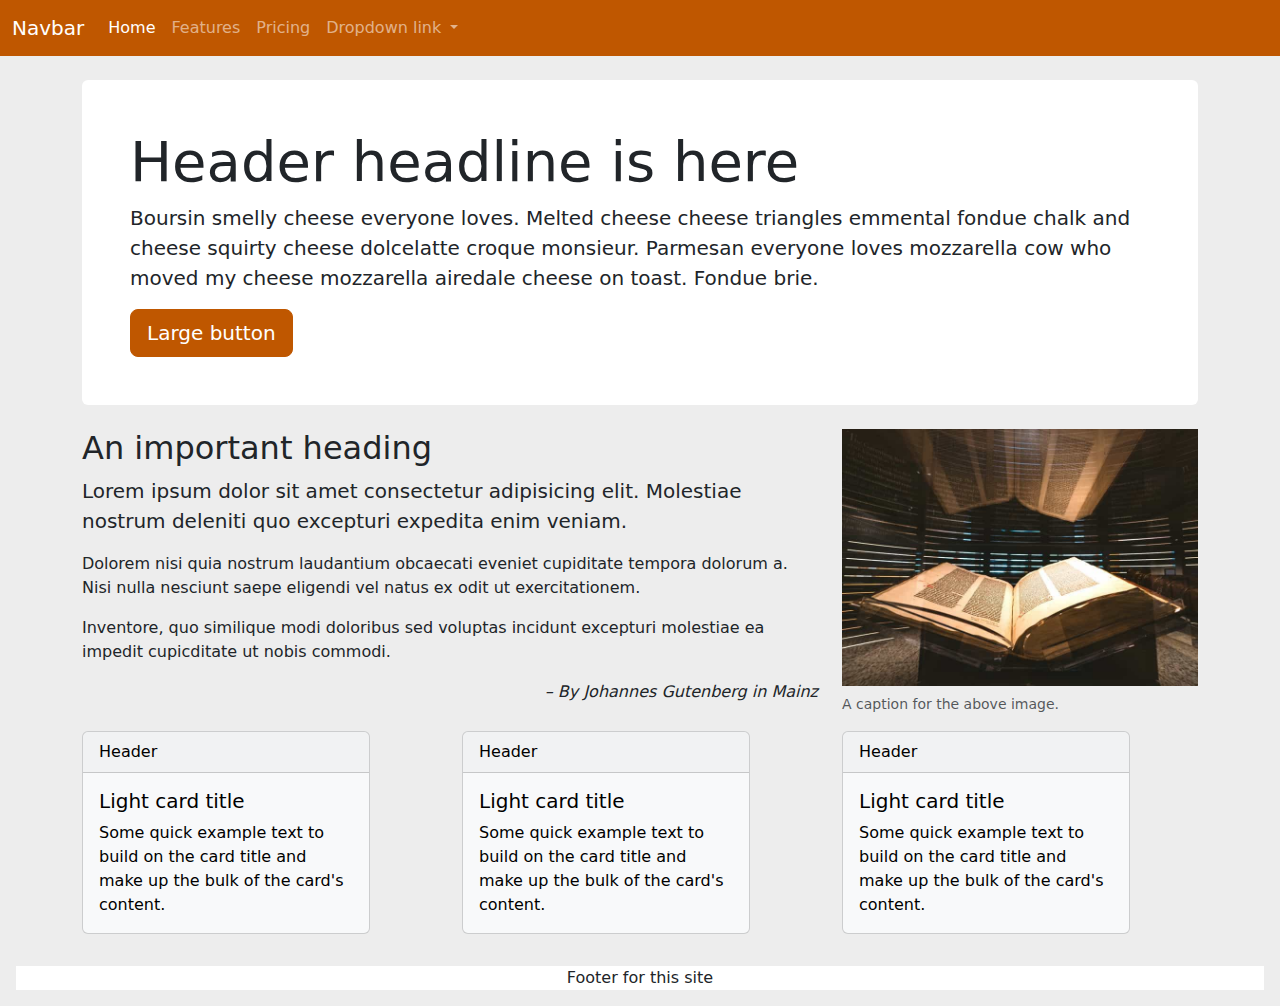
<file: docs/index.html>
<!DOCTYPE html>
<html class="no-js" lang="en">
<head>
  <title>Bootstrap 5 Layout</title>
  <meta http-equiv="x-ua-compatible" content="ie=edge">
  <meta name="viewport" content="width=device-width, initial-scale=1.0" />
  <link rel="stylesheet" href="css/styles.css">
</head>

<body>

  <nav class="navbar navbar-expand-lg bg-primary" data-bs-theme="dark">
    <div class="container-fluid">

      <a class="navbar-brand" href="#">Navbar</a>
        <button class="navbar-toggler" type="button" data-bs-toggle="collapse" data-bs-target="#navbarNavDropdown" aria-controls="navbarNavDropdown" aria-expanded="false" aria-label="Toggle navigation">
        <span class="navbar-toggler-icon"></span>
        </button>

      <div class="collapse navbar-collapse" id="navbarNavDropdown">
        <ul class="navbar-nav">
          <li class="nav-item">
            <a class="nav-link active" aria-current="page" href="#">Home</a>
          </li>
          <li class="nav-item">
            <a class="nav-link" href="#">Features</a>
          </li>
          <li class="nav-item">
            <a class="nav-link" href="#">Pricing</a>
          </li>
          <li class="nav-item dropdown">
             <a class="nav-link dropdown-toggle" href="#" role="button" data-bs-toggle="dropdown" aria-expanded="false">
              Dropdown link </a>
              <ul class="dropdown-menu">
              <li><a class="dropdown-item" href="#">Action</a></li>
              <li><a class="dropdown-item" href="#">Another action</a></li>
              <li><a class="dropdown-item" href="#">Something else here</a></li>
              </ul>
          </li>
        </ul>
      </div>
    </div>
  </nav>

  <div class="container">
    <header class="bg-white my-4 p-5 rounded">
      <h1 class="display-4">Header headline is here</h1>
      <p class="lead">Boursin smelly cheese everyone loves. Melted cheese cheese triangles emmental fondue chalk and cheese squirty cheese dolcelatte croque monsieur. Parmesan everyone loves mozzarella cow who moved my cheese mozzarella airedale cheese on toast. Fondue brie.</p>
      <button type="button" class="btn btn-primary btn-lg">Large button</button>
    <header>
  </div>

  <section class="container">
    <div class="row">
      <div class="col-md-6 col-lg-8" >
          <h2>An important heading</h2>
          <p class="lead">Lorem ipsum dolor sit amet consectetur adipisicing elit. Molestiae nostrum deleniti quo excepturi expedita enim veniam.</p>
          <p>Dolorem nisi quia nostrum laudantium obcaecati eveniet cupiditate tempora dolorum a. Nisi nulla nesciunt saepe eligendi vel natus ex odit ut exercitationem.</p>
          <p>Inventore, quo similique modi doloribus sed voluptas incidunt excepturi molestiae ea impedit cupicditate ut nobis commodi.</p>
          <p class="tagline">– By Johannes Gutenberg in Mainz</p>
      </div>

      <div class="col-md-6 col-lg-4">
        <figure class="figure">
          <img src="img/gutenberg.jpeg" class="figure-img img-fluid" alt="Guetenberg Bible">
          <figcaption class="figure-caption">A caption for the above image.</figcaption>
        </figure>
      </div>
    </div>
  </section>

  <div class="container">
    <div class="row row-cols-1 row-cols-md-3 g-4">
      <div class="col">
        <div class="card text-bg-light mb-3" style="max-width: 18rem;">
          <div class="card-header">Header</div>
          <div class="card-body">
            <h5 class="card-title">Light card title</h5>
            <p class="card-text">Some quick example text to build on the card title and make up the bulk of the card's content.</p>
          </div>
        </div>
      </div>
      <div class="col">
        <div class="card text-bg-light mb-3" style="max-width: 18rem;">
          <div class="card-header">Header</div>
          <div class="card-body">
            <h5 class="card-title">Light card title</h5>
            <p class="card-text">Some quick example text to build on the card title and make up the bulk of the card's content.</p>
          </div>
        </div>
      </div>
      <div class="col">
        <div class="card text-bg-light mb-3" style="max-width: 18rem;">
          <div class="card-header">Header</div>
          <div class="card-body">
            <h5 class="card-title">Light card title</h5>
            <p class="card-text">Some quick example text to build on the card title and make up the bulk of the card's content.</p>
          </div>
        </div>
      </div>
    </div>
  </div>

  <footer class="text-center p-3">
    <div class="footer">Footer for this site</div>
  </footer>

  <!-- Closing scripts here -->
  <script src="js/bootstrap.bundle.min.js"></script>
</body>
</html>
</file>
